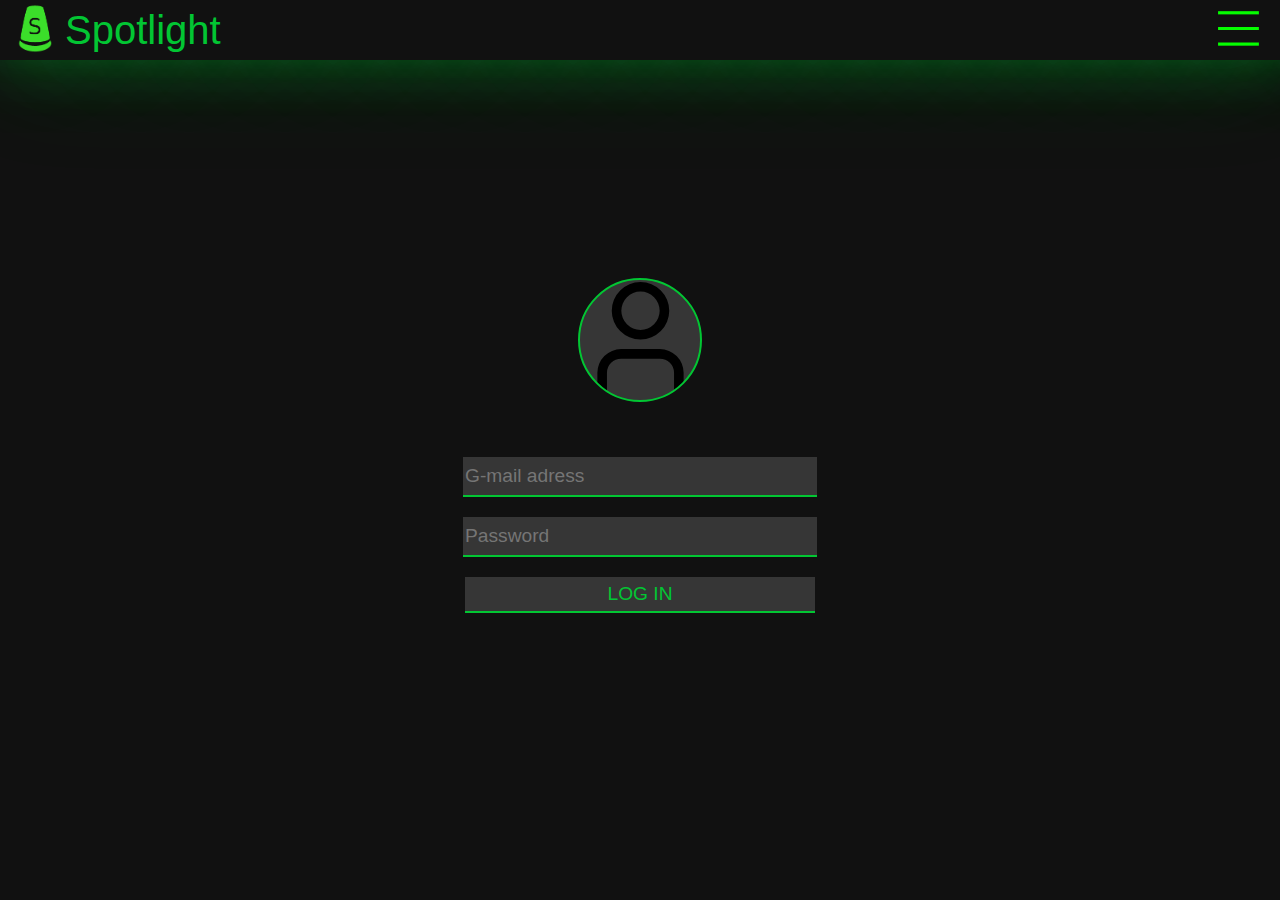
<file: index.html>
<!DOCTYPE html>
<html lang="en">
    <head>
        <title>Login Page</title>
        <meta charset="utf-8">
        <link rel="stylesheet" href="./css/general.css">
        <link rel="stylesheet" href="./css/login.css">
        <script src="./js/login.js" defer></script>
    </head>
    <body>
        <div id="background">
            <div id="bubbles">
                <span style="--i:19"></span>
                <span style="--i:22"></span>
                <span style="--i:16"></span>
                <span style="--i:15"></span>
                <span style="--i:24"></span>
                <span style="--i:17"></span>
                <span style="--i:25"></span>
                <span style="--i:23"></span>
                <span style="--i:14"></span>
                <span style="--i:17"></span>
                <span style="--i:22"></span> 
                <span style="--i:15"></span>
                <span style="--i:12"></span>
                <span style="--i:23"></span>
                <span style="--i:19"></span>
                <span style="--i:24"></span>
                <span style="--i:13"></span>
                <span style="--i:28"></span>
                <span style="--i:12"></span>
                <span style="--i:11"></span>
                <span style="--i:21"></span>
                <span style="--i:25"></span>
                <span style="--i:15"></span>
                <span style="--i:24"></span>
                <span style="--i:17"></span>
                <span style="--i:26"></span>
                <span style="--i:23"></span>
                <span style="--i:14"></span>
                <span style="--i:16"></span>
                <span style="--i:22"></span> 
                <span style="--i:15"></span>
                <span style="--i:11"></span>
                <span style="--i:27"></span>
                <span style="--i:19"></span>
                <span style="--i:21"></span>
                <span style="--i:13"></span>
                <span style="--i:26"></span>
                <span style="--i:12"></span>
                <span style="--i:11"></span>
                <span style="--i:17"></span> 
                <span style="--i:14"></span>
                <span style="--i:16"></span>
            </div>
        </div>
        <div id="header">
            <div id="logo"></div>
            <div id="title">Spotlight</div>
            <div id="more"></div>
            <div id="moreMenu">
                <a href="" target="_blank" id="about">About</a>
                <a href="https://github.com/PBalazs0517" target="_blank" id="github">Github</a>
            </div>
        </div>
        <div id="container">
            <div id="pfp" class="pfp"></div>
            <input type="text" placeholder="G-mail adress" id="gmail" class="input">
            <input type="password" placeholder="Password" id="pw" class="input">
            <input type="button" value="LOG IN" id="loginbtn" class="input" onclick="logIn()">
        </div>
    </body>
</html>
</file>
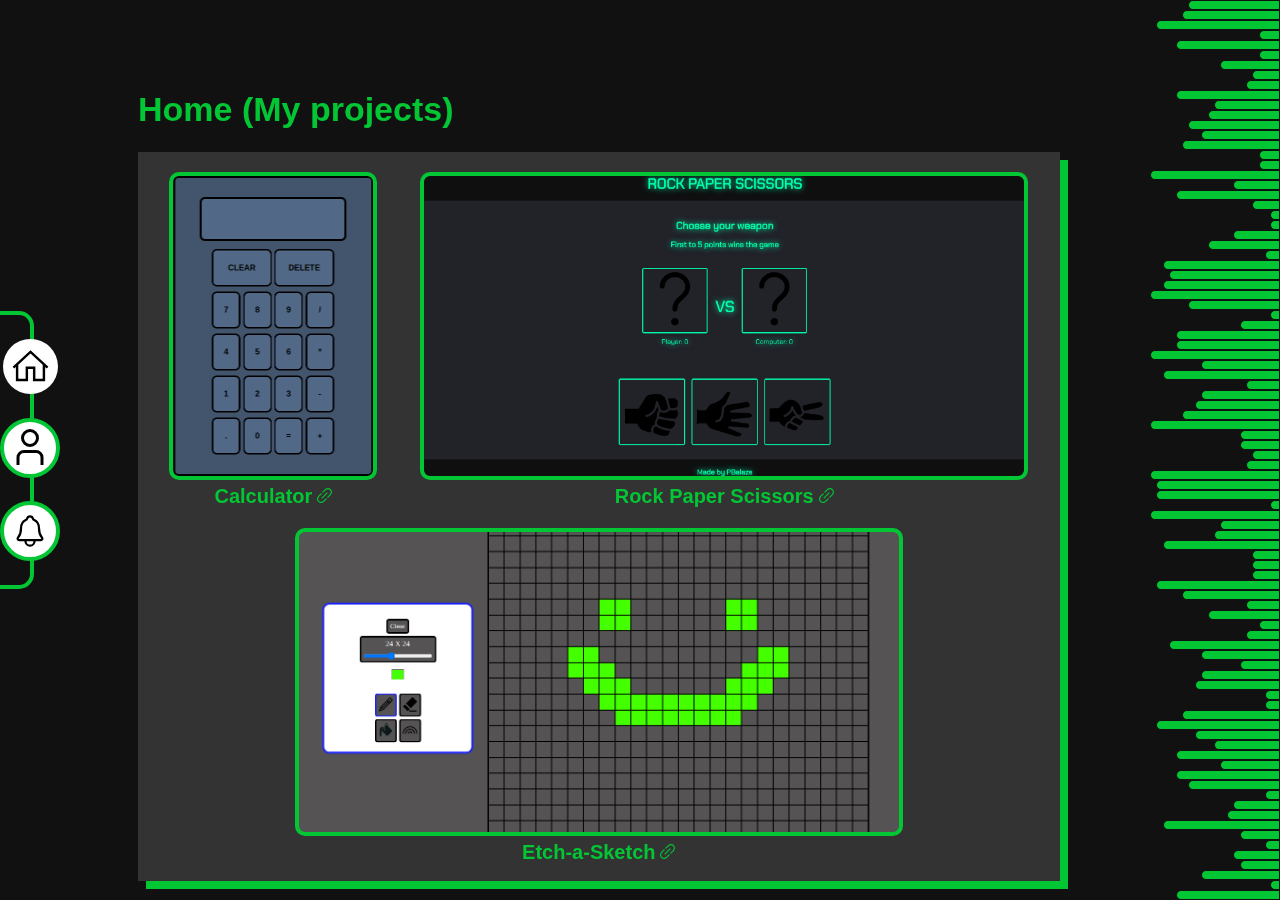
<file: pages/home-page.html>
<!DOCTYPE html>
<html lang="en">
    <head>
        <title>Home Page</title>
        <meta charset="utf-8">
        <link rel="stylesheet" href="../css/general.css">
        <link rel="stylesheet" href="../css/home.css">
        <link rel="stylesheet" href="../css/home-bg-animation.css">
        <script src="../js/home.js" defer></script>
        <script src="../js/home-bg-animation.js" defer></script>
    </head>
    <body>
        <div id="bgAnim" class="bgAnim">
            <div id="rightBar" class="bar"></div>
        </div>
        <div id="toolbar">
            <div class="toolbarIcons"><div id="home" onclick="homePageOpen()" class="toolbarImages active"></div></div>
            <div class="toolbarIcons"><div id="profile" onclick="profilePageOpen()" class="toolbarImages"></div></div>
            <div class="toolbarIcons"><div id="notifications" onclick="notificationsPageOpen()" class="toolbarImages"></div></div>
        </div>
        <div id="contentArea" class="contentArea">

            <div id="homePage">
                <h1 class="title">Home (My projects)</h1>
                <div id="projects">
                    <div id="calcCont" class="projectCont">
                        <div id="calculator" class="scale"></div>
                        <label for="calulator"><a href="https://pbalazs0517.github.io/odin-calc/" target="_blank">Calculator</a></label>
                    </div>
                    <div id="rpsCont" class="projectCont">
                        <div id="rps" class="scale"></div>
                        <label for="rps"><a href="https://pbalazs0517.github.io/odin-rps/" target="_blank">Rock Paper Scissors</a></label>
                    </div>
                    <div id="easCont" class="projectCont">
                        <div id="etchASkatch" class="scale"></div>
                        <label for="etchASkatch"><a href="https://pbalazs0517.github.io/etch-a-sketch/" target="_blank">Etch-a-Sketch</a></label>
                    </div>
                </div>
            </div>
            <div id="profilePage">
                <div id="decorProfile">
                    <img id="wheelie" src="../img/Motocross-Silhouette-2.svg" draggable="false">
                </div>
                <h1 class="title">Profile</h1>
                <div id="profileInfo">
                    <div id="me">
                        <div id="pfp"></div>
                        <div id="meText">
                            <div id="name" class="textInfoMe">Name: Péter Balázs</div>
                            <div id="born" class="textInfoMe">Born: 2006/05/17</div>
                            <div id="from" class="textInfoMe">From: Hungary</div>
                            <div id="contact" class="textInfoMe">Contact: peterbalazs.dev@gmail.com</div>
                        </div>
                    </div>
                    <div id="aboutMe">
                        <h2 id="aboutMeTitle">About me:</h2>
                        <p id="aboutMeText">I'm a <a id="age"></a> years old boy. I started to learn programing at the age of 15 out of boredom. I'm learning JS, HTML and CSS on intermediate level and Ruby on a beginner level. I was 15 when I did my intermediate english language exam and when I got my license. I'm learning "Finance and Accounting" in school. My main hobby is my dirtbike, I like to go ride with my friends almost every day. My goal is to have a job where I can use these skills beacuse I love every part of them. </p>
                    </div>
                </div>
            </div>
            <div id="notificationsPage">
                <h1 class="title">Notifications</h1>
                <div id="inbox">
                    <div id="noti1" class="noti">
                        <p class="notiTitle">Change log:</p>
                        <p class="notiText">'22/05/06: The log in page had been updated.</p>
                    </div>
                    <div id="noti2" class="noti">
                        <p class="notiTitle">Change log:</p>
                        <p class="notiText">'22/04/12: The projects had been updated.</p>
                    </div>
                    <div id="noti3" class="noti">
                        <p class="notiTitle">Change log:</p>
                        <p class="notiText">'22/03/26: The toolbar had been updated.</p>
                    </div>
                    <div id="noti4" class="noti">
                        <p class="notiTitle">Change log:</p>
                        <p class="notiText">'22/02/11: The coor palette had been updated.</p>
                    </div>
                    <div id="noti5" class="noti">
                        <p class="notiTitle">Change log:</p>
                        <p class="notiText">'22/02/09: The UI had been updated.</p>
                    </div>
                </div>
            </div>
        </div>
    </body>
</html>
</file>
<file: css/general.css>
* {
    color: rgb(2, 198, 51);
    font-family: sans-serif;
}

html, body {
    margin: 0%;
    padding: 0%;
    height: 100vh;
}
</file>
<file: css/login.css>
body {
    background-color: #111;
}

#header {
    position: absolute;
    width: 100%;
    height: 6vh;
    min-height: 60px;
    background-color: #111;
    display: flex;
    align-items: center;
    justify-content: center;
}

#header::after {
    content: "";
    position: absolute;
    width: 100%;
    background-color: rgb(2, 198, 51);
    height: 4px;
    top: 6vh;
    box-shadow: 0 0 50px rgb(0, 255, 64), 0 0 100px rgb(0, 255, 64);
    z-index: -1;
}

#logo {
    height: 55px;
    width: 55px;
    background-image: url(../img/spotlight.png);
    background-size: 50px;
    background-repeat: no-repeat;
    margin-left: 10px;
}

#title {
    font-size: 40px;
}

#more {
    margin-top: 5px;
    margin-left: auto;
    margin-right: 10px;
    height: 55px;
    width: 55px;
    background-image: url(../img/icons8-menu.png);
    background-size: 50px;
    background-repeat: no-repeat;
}

#moreMenu {
    display: none;
    align-items: center;
    justify-content: center;
    flex-direction: column;
    position: absolute;
    top: calc(6vh + 1px);
    right: 0%;
    background-color: #111;
    border: rgb(2, 198, 51) solid 2px;
    border-top: none;
    height: 120px;
    width: 80px;
    box-sizing: border-box;
    gap: 20px;
    font-weight: 600;
}

a {
    text-decoration: none;
}

a::after {
    content: "";
    display: flex;
    position: relative;
    width: 0;
    height: 2px;
    background-color: rgb(2, 198, 51);
    transition: 0.2s;
    transform-origin: center;
}

a:hover::after {
    width: 100%;
}

#container {
    height: 100vh;
    display: flex;
    align-items: center;
    justify-content: center;
    flex-direction: column;
}

#pfp {
    height: 120px;
    width: 120px;
    border-radius: 50%;
    border: rgb(2, 198, 51) solid 2px;
    background-color: #363636;
    background-image: url(../img/user.svg);
    background-size: 115px;
    background-position: center;
    background-repeat: no-repeat;
    margin-bottom: 45px;
}

input {
    margin: 10px;
    border: none;
    background-color: #363636;
    border-bottom: rgb(2, 198, 51) solid 2px;
    font-size: 120%;
    height: 4%;
    min-height: 35px;
    width: 15%;
    min-width: 350px;
}

input:focus {
    border: none;
}

#backgound {
    position: relative;
    width: 100%;
    height: 100vh;
    overflow: hidden;
    z-index: -2;
}

#bubbles {
    position: absolute;
    display: flex;
    overflow: hidden;
    height: 100vh;
    width: 100%;
    z-index: -2;
    gap: 10px;
    padding-left: 2px;
    box-sizing: border-box;
}

#bubbles span {
    position: relative;
    min-width: 30px;
    height: 30px;
    background-color: rgb(0, 255, 64);
    border-radius: 50%;
    margin: 0 4px;
    box-shadow: 0 0 0px 5px rgb(0, 174, 44), 0 0 50px rgb(0, 255, 64), 0 0 100px rgb(0, 255, 64);
    animation: bubbles 15s linear infinite;
    animation-duration: calc(100s / var(--i));
}

#bubbles span:nth-child(even){
    background-color: rgb(55, 255, 0);
    box-shadow: 0 0 0px 5px rgb(49, 255, 40) 0 0 50px rgb(55, 255, 0), 0 0 100px rgb(55, 255, 0);
}

@keyframes bubbles {
    0% {
        transform: translateY(100vh) scale(0);
    }
    100% {
        transform: translateY(-10vh) scale(1);
    }
}
</file>
<file: css/home.css>
/* {
    border: var(--testBorder);
}*/

body {
    display: flex;
    align-items: center;
    justify-content: center;
    overflow-x: hidden;
    background-color: var(--bgclr2);
}

:root {
    --bgclr: #fff ; /* #111 */
    --bgclr2: #111;
    --testBorder: red solid 1px;
}

label {
    font-weight: 900;
    font-size: 20px;
}

a {
    text-decoration: none;
}

a::after {
    content: "";
    display: inline-block;
    background-image: url(../img/link-svgrepo-com.svg);
    background-size: contain;
    background-position: center;
    height: 15px;
    width: 15px;
    margin-left: 5px;
}

/* toolbar toolbar icons */

#profile {
    background-image: url(../img/user.svg);
    background-size: 70%;
    background-position: center;
    background-repeat: no-repeat;
}

#notifications {
    background-image: url(../img/notifications-outline-svgrepo-com.svg);
    background-size: 70%;
    background-position: center;
    background-repeat: no-repeat;
}


#friends {
    background-image: url(../img/add-user-svgrepo-com.svg);
    background-size: 70%;
    background-position: center;
    background-repeat: no-repeat;
}

#home {
    background-image: url(../img/icons8-home.svg);
    background-size: 70%;
    background-position: center;
    background-repeat: no-repeat;
}

#saved {
    background-image: url(../img/icons8-bookmark.svg);
    background-size: 70%;
    background-position: center;
    background-repeat: no-repeat;
}

#search {
    background-image: url(../img/icons8-search.svg);
    background-size: 70%;
    background-position: center;
    background-repeat: no-repeat;
}

#music {
    background-image: url(../img/icons8-music.svg);
    background-size: 70%;
    background-position: center;
    background-repeat: no-repeat;
}
/* end of  toolbar toolbar icons */
/* toolbar */

#toolbar {
    position: fixed;
    height: 30%;
    width: 2%;
    min-width: 30px;
    background-color: var(--bgclr)2;  
    left: 0;
    border-right: 4px solid rgb(2, 198, 51);
    border-bottom: 4px solid rgb(2, 198, 51);
    border-top: 4px solid rgb(2, 198, 51);
    border-top-right-radius: 15px;
    border-bottom-right-radius: 15px;
    display: flex;
    flex-direction: column;
    align-items: center;
    justify-content: space-evenly;
}

.toolbarIcons {
    display: flex;
    align-items: center;
    justify-content: center;
    position: relative;
    left: 50%;
}

.toolbarImages {
    box-sizing: border-box;
    height: 60px;
    width: 60px;
    border: 4px solid rgb(2, 198, 51);
    border-radius: 50%;
    background-color: var(--bgclr);
}

.active {
    background-color: #fff;
    border: none;
    height: 55px;
    width: 55px;
}

/* end of toolbar */
/* content area */

#contentArea {
    margin-left: 20px;
    width: 80%;
    height: 85%;
    display: flex;
    padding: 10px;
    margin-right: 8%;
    justify-content: center;
}

.title {   
    font-size: 34px;
    margin-left: 5%;
}

#homePage {
    display: flex;
    flex-direction: column;
    width: 100%;
}

#profilePage {
    display: none;
    width: 100%;
    flex-direction: column;
}

#notificationsPage {
    display: none;
    width: 100%;
    flex-direction: column;
}

/* end of content area */
/* pages */

    /* home page */

.projectCont {
    display: flex;
    align-items: center;
    justify-content: center;
    flex-direction: column;
    width: fit-content;
    gap: 5px;
    flex: auto;
}

#projects {
    display: flex;
    min-height: 90%;
    height: fit-content;
    padding: 20px;
    gap: 20px;
    flex-wrap: wrap;
    background-color: rgb(51, 51, 51);
    box-shadow: 8px 8px rgb(2, 198, 51);
    margin: 0 5%;
}

#calculator {
    min-height: 150px;
    min-width: 100px;
    height: 300px; 
    width: 200px;
    background-image: url(../img/calc.png);
    background-position: center;
    background-size: cover;
    border: rgb(2, 198, 51) solid 4px;
    border-radius: 10px;
    transition: 0.5;
}

.scale:hover {
    transform: scale(1.01);
}

#rps {
    min-height: 200px;
    min-width: 400px;
    height: 300px; 
    width: 600px;    
    background-image: url(../img/rps.png);
    background-position: center;
    background-size: cover;
    border: rgb(2, 198, 51) solid 4px;
    border-radius: 10px;
    transition: 0.5;
}

#etchASkatch {
    min-height: 200px;
    min-width: 400px;
    height: 300px; 
    width: 600px;    
    background-image: url(../img/eAS.png);
    background-position: center;
    background-size: cover;
    border: rgb(2, 198, 51) solid 4px;
    border-radius: 10px;
    transition: 0.5;
}

    /* profile */

#profileInfo {
    display: flex;
    flex-direction: column;
    min-height: 90%;
    height: fit-content;
    margin: 0 5%;
}

#pfp {
    min-height: 125px;
    min-width: 125px;
    border: 4px solid rgb(2, 198, 51);
    border-radius: 50%;
    background-image: url(https://avatars.githubusercontent.com/u/99261114?v=4);
    background-size: cover;
}

#me {
    display: flex;
    gap: 2%;
}

#meText {
    display: flex;
    flex-direction: column;
    justify-content: center;
}

.textInfoMe, #aboutMeText {
    font-weight: 800;
    font-size: 24px;
}

#aboutMe {
    box-sizing: border-box;
    width: 100%;
    background-color: rgb(51, 51, 51);
    box-shadow: 8px 8px rgb(2, 198, 51);
    margin-top: 3%;
    padding: 1%;
}

#age {
    display: inline-block;
}

#age::after {
    content: "";
    display: none;
}

#decorProfile {
    position: absolute;
    left: 10%;
    bottom: 5%;
    height: 80%;
    width: 80%;
    border-bottom: dashed rgb(2, 198, 51) 6px;
    z-index: -1;
}

#wheelie {
    position: absolute;
    height:150px;
    width: 150px;
    bottom: 1%;
    animation: wheelie 2s linear infinite normal none;
}

@keyframes wheelie {
    0% {
        left: 0;
    }
    100% {
        left: 85%;
    }
}

    /* notifications */

#inbox {
    width: 90%;
    height: 90%;
    background-color: rgb(51, 51, 51);
    box-shadow: 8px 8px rgb(2, 198, 51);
    margin: 0 5%;
    display: flex;
    flex-direction: column;
    align-items: center;
    justify-content: space-evenly;
}

.noti {
    height: 15%;
    width: 90%;
    background-color: #111;
    box-shadow: 3px 3px rgb(2, 198, 51);
    display: flex;
    flex-direction: column;
    justify-content: center;
    padding-left: 1.5%;
}

.notiTitle {
    font-size: 24px;
    font-weight: 700;
    margin: 0;
}
</file>
<file: css/home-bg-animation.css>
#bgAnim {
    height: 100%;
    width: 100%;
    position: fixed;
    display: flex;
    flex-direction: row-reverse;
    justify-content: space-between;
    align-items: center;
    z-index: -1;
}

.bar {
    height: 100%;
    width: 50%;
}

#leftBar {
    display: flex;
    flex-direction: column;
    align-items: flex-start;
    justify-content: center;
}

#rightBar {
    display: flex;
    flex-direction: column;
    align-items: flex-end;
    justify-content: center;
}

.box {
    background-color: rgb(2, 198, 51);
    min-height: 8px;
    max-height: 15px;
    min-width: 8px;
    transition: 0.5s;
    border:  #111 solid 1px;
}

.boxL {
    border-top-right-radius: 5px;
    border-bottom-right-radius: 5px;
}

.boxR {
    border-top-left-radius: 5px;
    border-bottom-left-radius: 5px;
}
</file>
